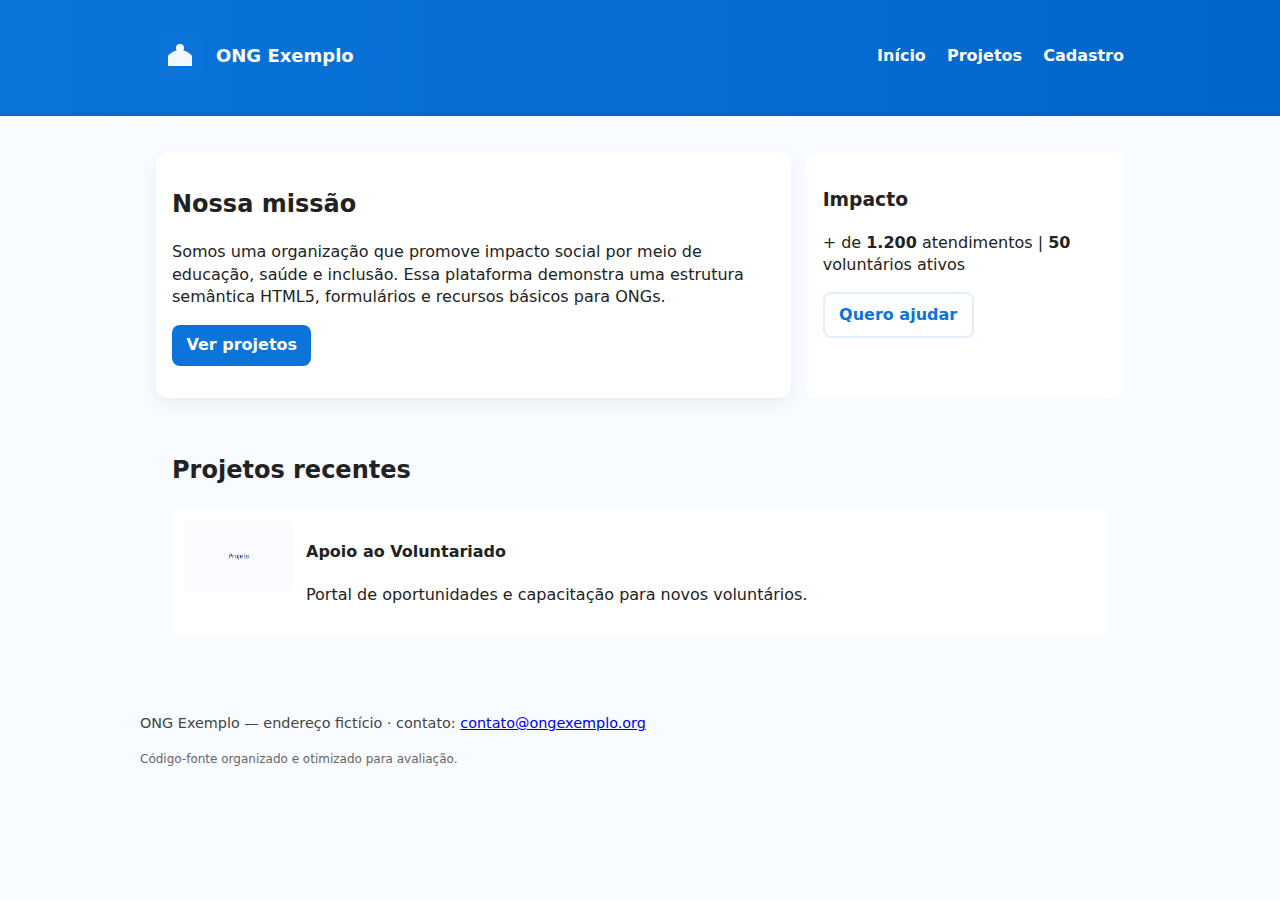
<file: assets/index.html>
<!doctype html>
<html lang="pt-BR">
<head>
  <meta charset="utf-8">
  <meta name="viewport" content="width=device-width,initial-scale=1">
  <title>ONG Exemplo — Início</title>
  <meta name="description" content="Plataforma de exemplo para ONGs — missão, projetos e contato.">
  <link rel="stylesheet" href="css/style.css">
</head>
<body>
  <a class="skip-link" href="#main">Ir para o conteúdo</a>
  <header class="site-header" role="banner">
    <div class="container header-inner">
      <div class="logo">
        <img src="images/logo.svg" alt="Logomarca ONG">
        <h1 class="site-title">ONG Exemplo</h1>
      </div>
      <nav role="navigation" aria-label="Menu principal">
        <a href="index.html">Início</a>
        <a href="projetos.html">Projetos</a>
        <a href="cadastro.html">Cadastro</a>
      </nav>
    </div>
  </header>

  <main id="main" class="container" role="main">
    <section class="hero grid grid-2" aria-labelledby="heroTitle">
      <div class="hero-card">
        <h2 id="heroTitle">Nossa missão</h2>
        <p>Somos uma organização que promove impacto social por meio de educação, saúde e inclusão. Essa plataforma demonstra uma estrutura semântica HTML5, formulários e recursos básicos para ONGs.</p>
        <p><a class="btn" href="projetos.html">Ver projetos</a></p>
      </div>
      <aside class="card" aria-labelledby="impactTitle">
        <h3 id="impactTitle">Impacto</h3>
        <p class="meta">+ de <strong>1.200</strong> atendimentos | <strong>50</strong> voluntários ativos</p>
        <p><a class="btn ghost" href="cadastro.html">Quero ajudar</a></p>
      </aside>
    </section>

    <section aria-labelledby="projects" class="container">
      <h2 id="projects">Projetos recentes</h2>
      <div class="projects">
        <article class="project" aria-labelledby="p1">
          <img src="images/project1-small.png" alt="Imagem do projeto de voluntariado">
          <div>
            <h4 id="p1">Apoio ao Voluntariado</h4>
            <p>Portal de oportunidades e capacitação para novos voluntários.</p>
          </div>
        </article>
      </div>
    </section>
  </main>

  <footer class="site-footer container" role="contentinfo">
    <p>ONG Exemplo — endereço fictício · contato: <a href="mailto:contato@ongexemplo.org">contato@ongexemplo.org</a></p>
    <p><small class="meta">Código-fonte organizado e otimizado para avaliação.</small></p>
  </footer>

  <script src="js/main.js" defer></script>
</body>
</html>
</file>
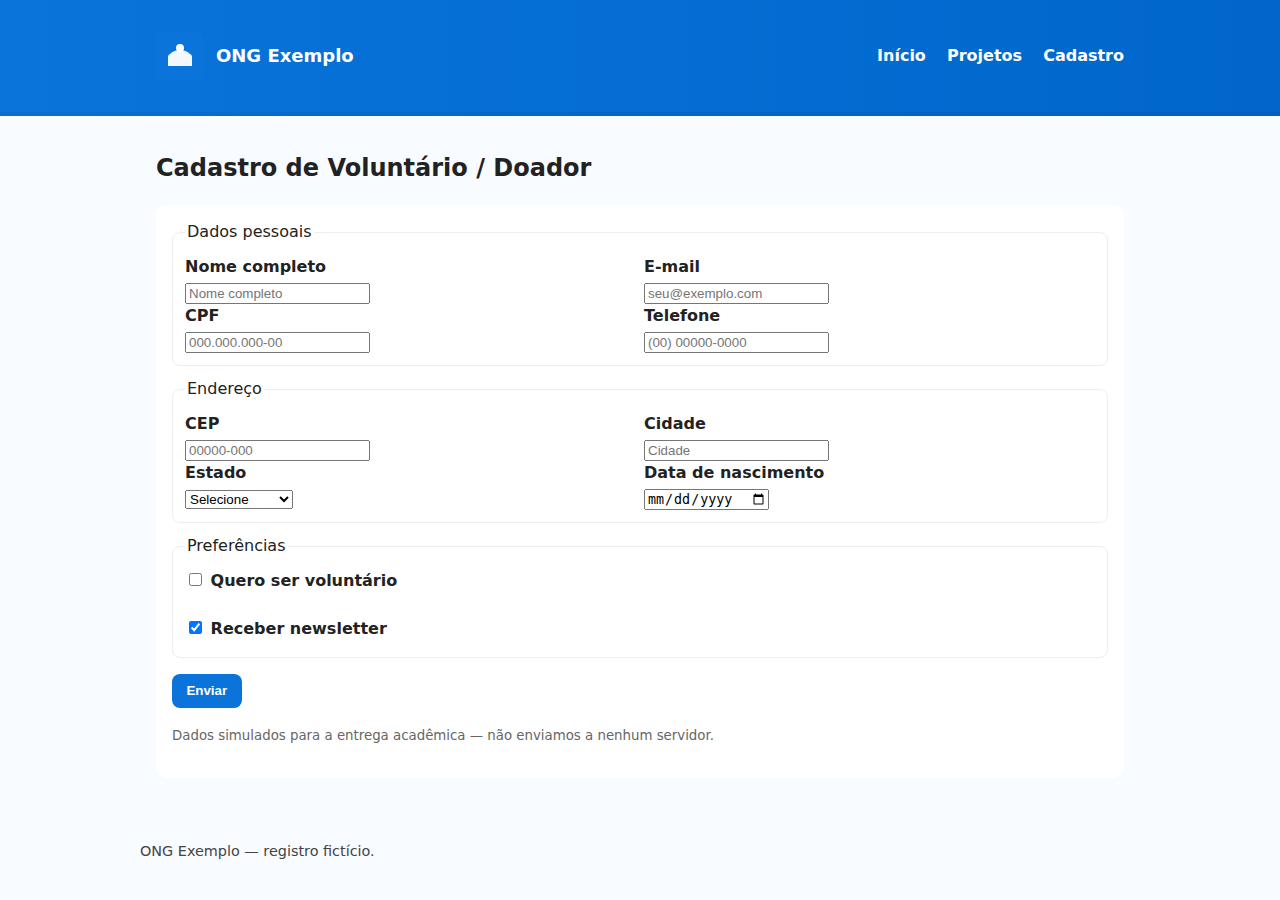
<file: cadastro.html>
<!doctype html>
<html lang="pt-BR">
<head>
  <meta charset="utf-8">
  <meta name="viewport" content="width=device-width,initial-scale=1">
  <title>Cadastro — ONG Exemplo</title>
  <meta name="description" content="Formulário de cadastro para voluntários e apoiadores.">
  <link rel="stylesheet" href="css/style.css">
</head>
<body>
  <a class="skip-link" href="#main">Ir para o conteúdo</a>
  <header class="site-header" role="banner">
    <div class="container header-inner">
      <div class="logo">
        <img src="images/logo.svg" alt="Logomarca ONG">
        <h1 class="site-title">ONG Exemplo</h1>
      </div>
      <nav role="navigation" aria-label="Menu principal">
        <a href="index.html">Início</a>
        <a href="projetos.html">Projetos</a>
        <a href="cadastro.html">Cadastro</a>
      </nav>
    </div>
  </header>

  <main id="main" class="container" role="main" aria-labelledby="formTitle">
    <h2 id="formTitle">Cadastro de Voluntário / Doador</h2>
    <form id="cadastroForm" novalidate>
      <fieldset>
        <legend>Dados pessoais</legend>
        <div class="input-row two">
          <div>
            <label for="nome">Nome completo</label>
            <input id="nome" name="nome" type="text" placeholder="Nome completo" required aria-required="true">
          </div>
          <div>
            <label for="email">E‑mail</label>
            <input id="email" name="email" type="email" placeholder="seu@exemplo.com" required>
          </div>
        </div>

        <div class="input-row two">
          <div>
            <label for="cpf">CPF</label>
            <input id="cpf" name="cpf" type="text" inputmode="numeric" maxlength="14" class="mask" data-type="cpf" placeholder="000.000.000-00" required aria-describedby="cpfHelp">
            <small id="cpfHelp" class="visually-hidden">Formato: 000.000.000-00</small>
          </div>
          <div>
            <label for="telefone">Telefone</label>
            <input id="telefone" name="telefone" type="tel" inputmode="tel" maxlength="15" class="mask" data-type="phone" placeholder="(00) 00000-0000" required>
          </div>
        </div>
      </fieldset>

      <fieldset>
        <legend>Endereço</legend>
        <div class="input-row two">
          <div>
            <label for="cep">CEP</label>
            <input id="cep" name="cep" type="text" maxlength="9" class="mask" data-type="cep" placeholder="00000-000" required>
          </div>
          <div>
            <label for="cidade">Cidade</label>
            <input id="cidade" name="cidade" type="text" placeholder="Cidade" required>
          </div>
        </div>

        <div class="input-row two">
          <div>
            <label for="estado">Estado</label>
            <select id="estado" name="estado" required>
              <option value="">Selecione</option>
              <option value="SP">São Paulo</option>
              <option value="RJ">Rio de Janeiro</option>
              <option value="MG">Minas Gerais</option>
              <option value="BA">Bahia</option>
              <option value="OUTRO">Outro</option>
            </select>
          </div>
          <div>
            <label for="dataNasc">Data de nascimento</label>
            <input id="dataNasc" name="dataNasc" type="date" required>
          </div>
        </div>
      </fieldset>

      <fieldset>
        <legend>Preferências</legend>
        <label><input type="checkbox" name="voluntario" value="1"> Quero ser voluntário</label><br>
        <label><input type="checkbox" name="newsletter" value="1" checked> Receber newsletter</label>
      </fieldset>

      <p><button class="btn" type="submit">Enviar</button></p>
      <p><small class="meta">Dados simulados para a entrega acadêmica — não enviamos a nenhum servidor.</small></p>
    </form>
  </main>

  <footer class="site-footer container" role="contentinfo">
    <p>ONG Exemplo — registro fictício.</p>
  </footer>
  <script src="js/main.js" defer></script>
</body>
</html>
</file>
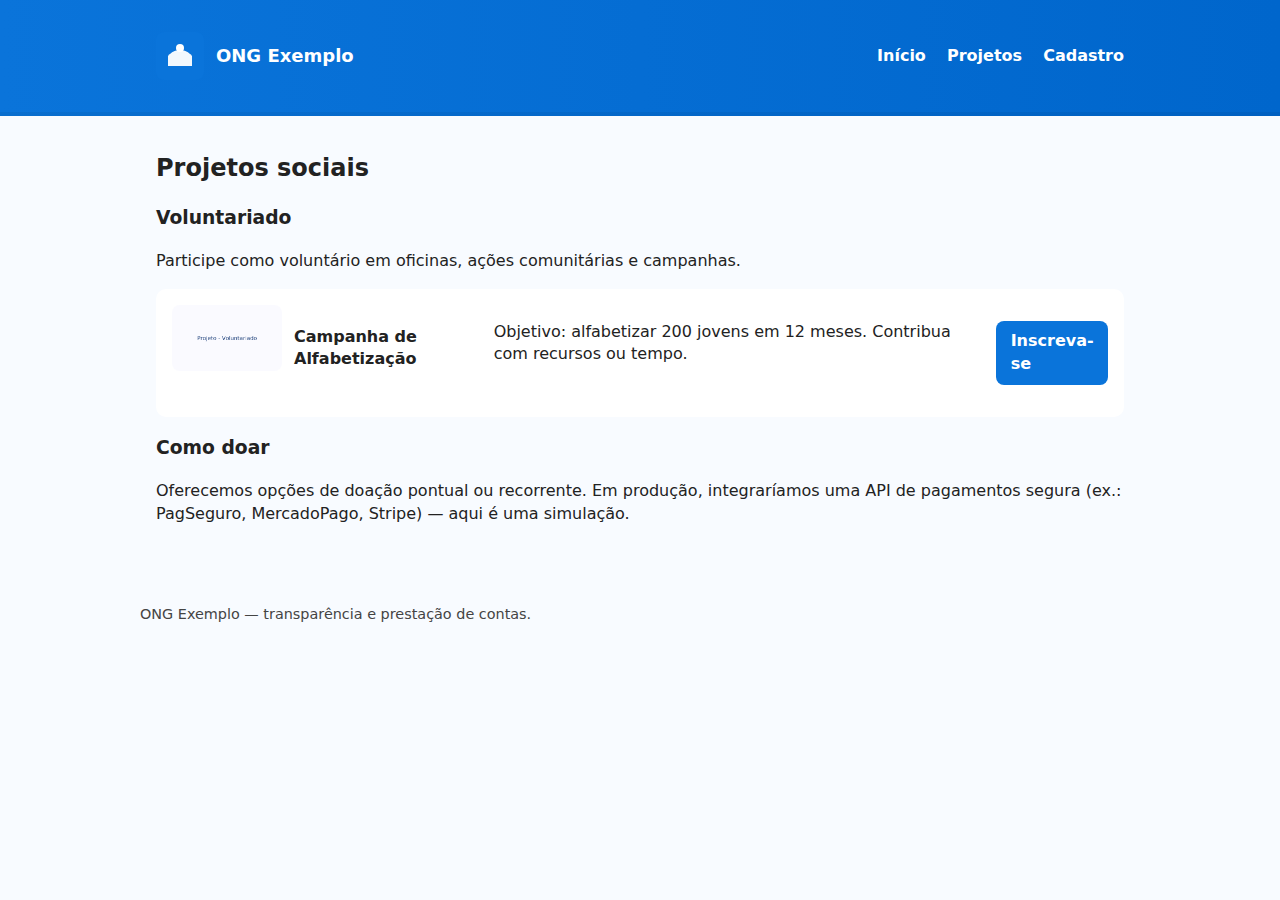
<file: projetos.html>
<!doctype html>
<html lang="pt-BR">
<head>
  <meta charset="utf-8">
  <meta name="viewport" content="width=device-width,initial-scale=1">
  <title>Projetos — ONG Exemplo</title>
  <meta name="description" content="Conheça os projetos e formas de doação.">
  <link rel="stylesheet" href="css/style.css">
</head>
<body>
  <a class="skip-link" href="#main">Ir para o conteúdo</a>
  <header class="site-header" role="banner">
    <div class="container header-inner">
      <div class="logo">
        <img src="images/logo.svg" alt="Logomarca ONG">
        <h1 class="site-title">ONG Exemplo</h1>
      </div>
      <nav role="navigation" aria-label="Menu principal">
        <a href="index.html">Início</a>
        <a href="projetos.html">Projetos</a>
        <a href="cadastro.html">Cadastro</a>
      </nav>
    </div>
  </header>

  <main id="main" class="container" role="main">
    <h2>Projetos sociais</h2>
    <section aria-labelledby="volTitle">
      <h3 id="volTitle">Voluntariado</h3>
      <p>Participe como voluntário em oficinas, ações comunitárias e campanhas.</p>
      <div class="project card" role="article">
        <img src="images/project1.png" alt="Foto da ação de voluntariado" style="max-width:100%;height:auto;border-radius:8px">
        <h4>Campanha de Alfabetização</h4>
        <p>Objetivo: alfabetizar 200 jovens em 12 meses. Contribua com recursos ou tempo.</p>
        <p><a class="btn" href="cadastro.html">Inscreva-se</a></p>
      </div>
    </section>

    <section aria-labelledby="donate">
      <h3 id="donate">Como doar</h3>
      <p>Oferecemos opções de doação pontual ou recorrente. Em produção, integraríamos uma API de pagamentos segura (ex.: PagSeguro, MercadoPago, Stripe) — aqui é uma simulação.</p>
    </section>
  </main>

  <footer class="site-footer container" role="contentinfo">
    <p>ONG Exemplo — transparência e prestação de contas.</p>
  </footer>
  <script src="js/main.js" defer></script>
</body>
</html>
</file>
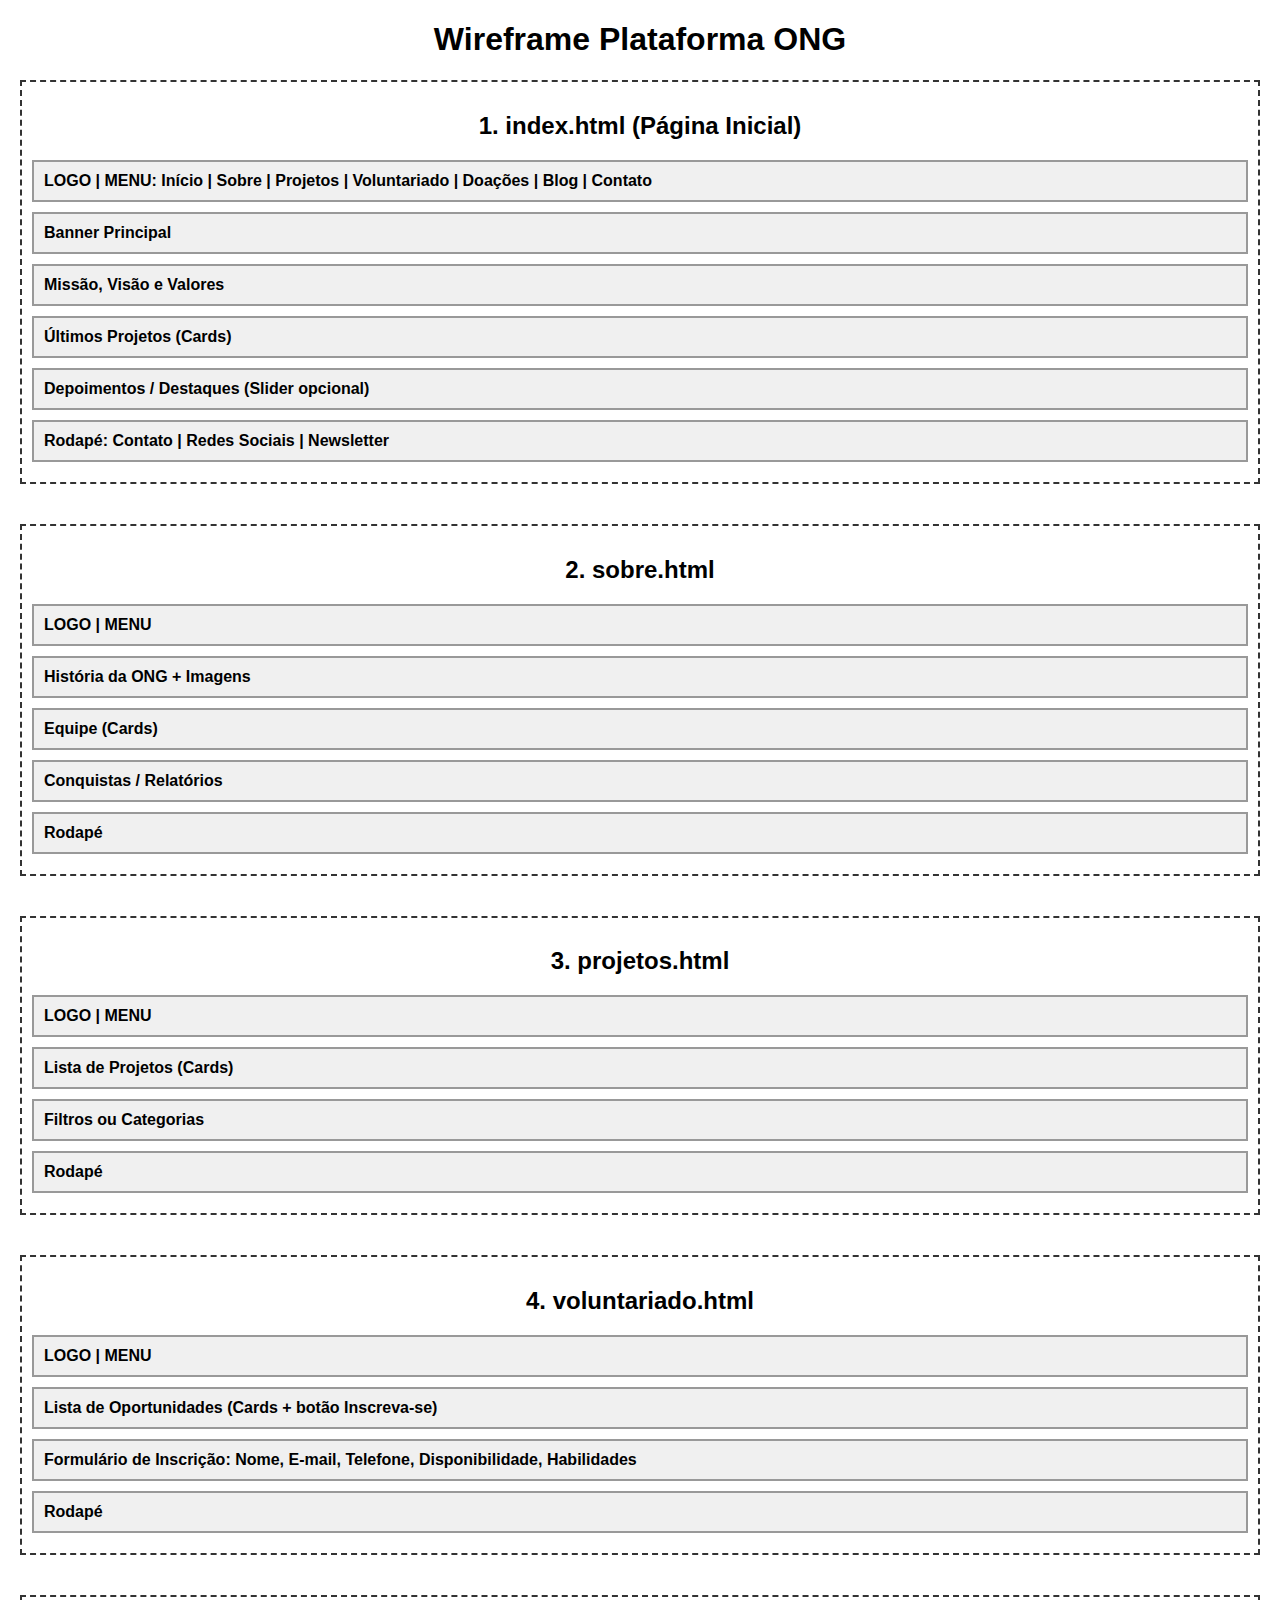
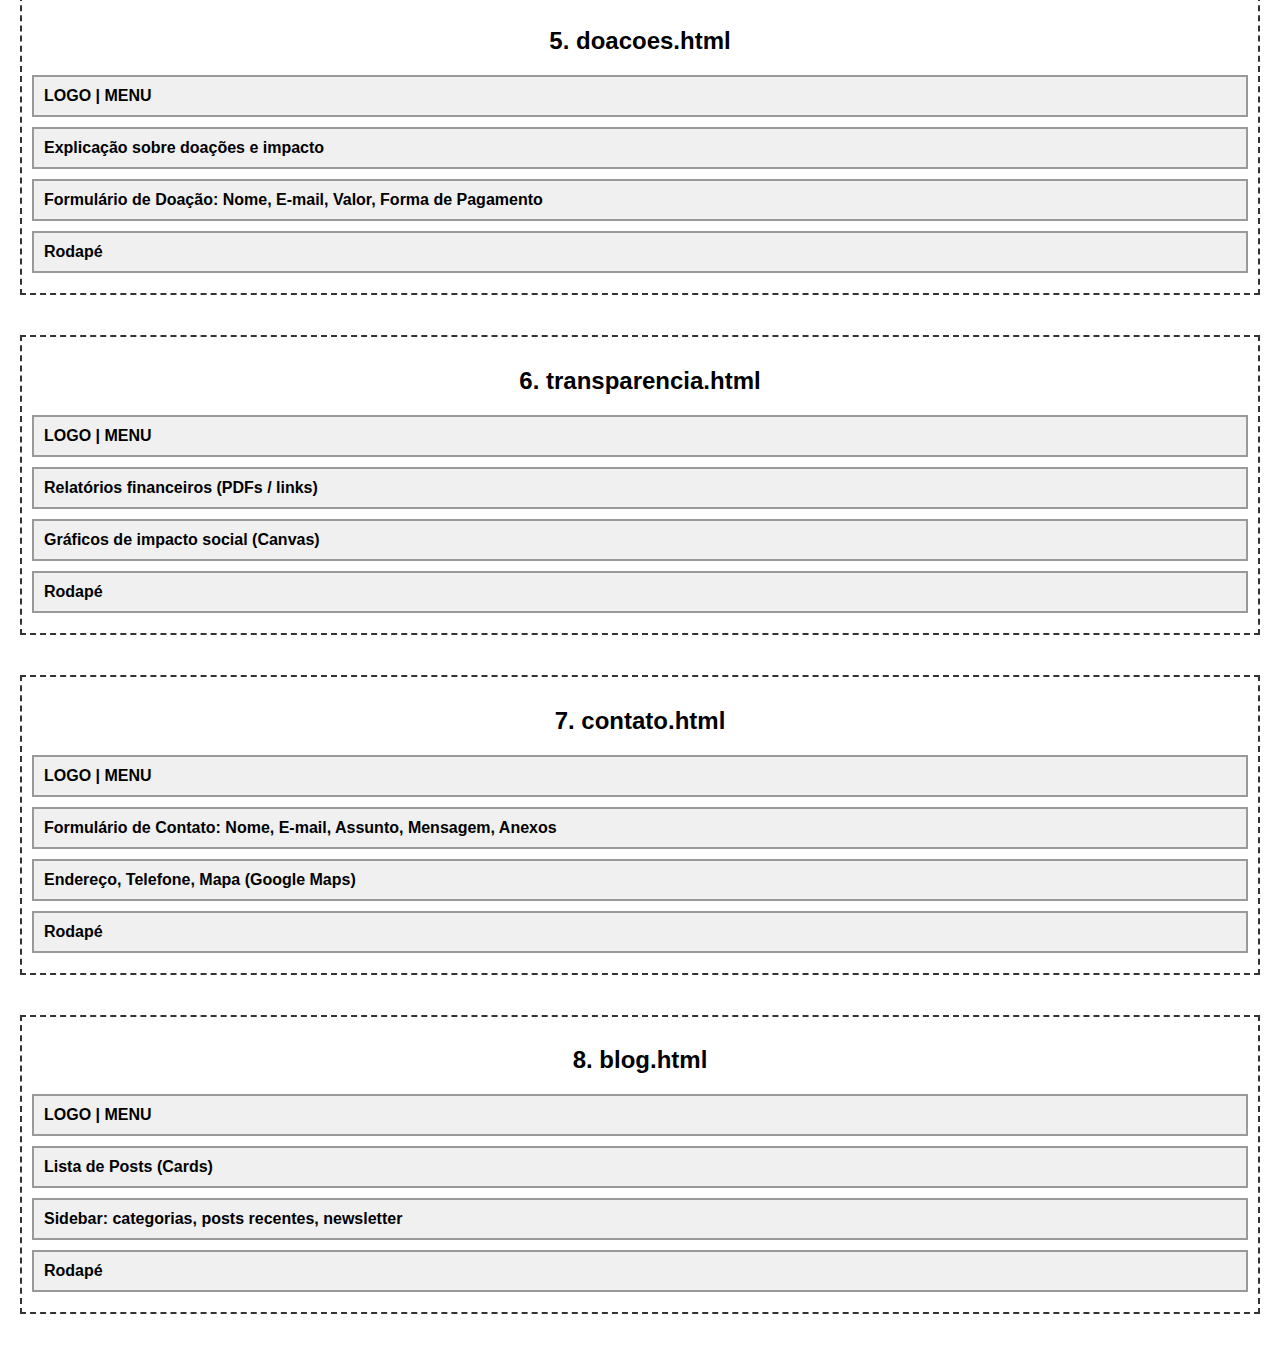
<file: wireframe.html>
<!DOCTYPE html>
<html lang="pt-BR">
<head>
<meta charset="UTF-8">
<title>Wireframe Plataforma ONG</title>
<style>
  body { font-family: Arial, sans-serif; margin: 20px; }
  h1, h2 { text-align: center; }
  .page { border: 2px dashed #333; padding: 10px; margin-bottom: 40px; }
  .section { border: 2px solid #999; margin: 10px 0; padding: 10px; background: #f0f0f0; }
  .section h3 { margin: 0; font-size: 16px; }
</style>
</head>
<body>

<h1>Wireframe Plataforma ONG</h1>

<!-- Página Inicial -->
<div class="page">
  <h2>1. index.html (Página Inicial)</h2>
  <div class="section"><h3>LOGO | MENU: Início | Sobre | Projetos | Voluntariado | Doações | Blog | Contato</h3></div>
  <div class="section"><h3>Banner Principal</h3></div>
  <div class="section"><h3>Missão, Visão e Valores</h3></div>
  <div class="section"><h3>Últimos Projetos (Cards)</h3></div>
  <div class="section"><h3>Depoimentos / Destaques (Slider opcional)</h3></div>
  <div class="section"><h3>Rodapé: Contato | Redes Sociais | Newsletter</h3></div>
</div>

<!-- Sobre -->
<div class="page">
  <h2>2. sobre.html</h2>
  <div class="section"><h3>LOGO | MENU</h3></div>
  <div class="section"><h3>História da ONG + Imagens</h3></div>
  <div class="section"><h3>Equipe (Cards)</h3></div>
  <div class="section"><h3>Conquistas / Relatórios</h3></div>
  <div class="section"><h3>Rodapé</h3></div>
</div>

<!-- Projetos -->
<div class="page">
  <h2>3. projetos.html</h2>
  <div class="section"><h3>LOGO | MENU</h3></div>
  <div class="section"><h3>Lista de Projetos (Cards)</h3></div>
  <div class="section"><h3>Filtros ou Categorias</h3></div>
  <div class="section"><h3>Rodapé</h3></div>
</div>

<!-- Voluntariado -->
<div class="page">
  <h2>4. voluntariado.html</h2>
  <div class="section"><h3>LOGO | MENU</h3></div>
  <div class="section"><h3>Lista de Oportunidades (Cards + botão Inscreva-se)</h3></div>
  <div class="section"><h3>Formulário de Inscrição: Nome, E-mail, Telefone, Disponibilidade, Habilidades</h3></div>
  <div class="section"><h3>Rodapé</h3></div>
</div>

<!-- Doações -->
<div class="page">
  <h2>5. doacoes.html</h2>
  <div class="section"><h3>LOGO | MENU</h3></div>
  <div class="section"><h3>Explicação sobre doações e impacto</h3></div>
  <div class="section"><h3>Formulário de Doação: Nome, E-mail, Valor, Forma de Pagamento</h3></div>
  <div class="section"><h3>Rodapé</h3></div>
</div>

<!-- Transparência -->
<div class="page">
  <h2>6. transparencia.html</h2>
  <div class="section"><h3>LOGO | MENU</h3></div>
  <div class="section"><h3>Relatórios financeiros (PDFs / links)</h3></div>
  <div class="section"><h3>Gráficos de impacto social (Canvas)</h3></div>
  <div class="section"><h3>Rodapé</h3></div>
</div>

<!-- Contato -->
<div class="page">
  <h2>7. contato.html</h2>
  <div class="section"><h3>LOGO | MENU</h3></div>
  <div class="section"><h3>Formulário de Contato: Nome, E-mail, Assunto, Mensagem, Anexos</h3></div>
  <div class="section"><h3>Endereço, Telefone, Mapa (Google Maps)</h3></div>
  <div class="section"><h3>Rodapé</h3></div>
</div>

<!-- Blog -->
<div class="page">
  <h2>8. blog.html</h2>
  <div class="section"><h3>LOGO | MENU</h3></div>
  <div class="section"><h3>Lista de Posts (Cards)</h3></div>
  <div class="section"><h3>Sidebar: categorias, posts recentes, newsletter</h3></div>
  <div class="section"><h3>Rodapé</h3></div>
</div>

</body>
</html>
</file>
<file: assets/css/style.css>
/* style.css - mobile-first */
:root{
  --primary:#0a74da;
  --accent:#06c;
  --bg:#f8fbff;
  --text:#222;
  --max-width:1000px;
  font-family: system-ui, -apple-system, "Segoe UI", Roboto, "Helvetica Neue", Arial;
}
*{box-sizing:border-box}
html,body{height:100%}
body{
  margin:0;
  background:var(--bg);
  color:var(--text);
  line-height:1.4;
  -webkit-font-smoothing:antialiased;
}
.container{max-width:var(--max-width);margin:0 auto;padding:1rem;}
header.site-header{
  background:linear-gradient(90deg,var(--primary),var(--accent));
  color:white;padding:1rem 0;border-bottom:4px solid rgba(0,0,0,0.05);
}
.header-inner{display:flex;align-items:center;gap:1rem;justify-content:space-between}
.logo{display:flex;align-items:center;gap:.75rem}
.logo img{height:48px;width:48px;border-radius:6px}
h1.site-title{font-size:1.125rem;margin:0}
nav a{color:white;text-decoration:none;margin-left:1rem;font-weight:600}
.skip-link{position:absolute;left:-999px;top:auto;width:1px;height:1px;overflow:hidden}
.skip-link:focus{left:1rem;top:1rem;width:auto;height:auto;background:#fff;padding:.5rem;border-radius:4px;z-index:1000}

/* Hero */
.hero{padding:1.25rem 0}
.hero-card{background:white;padding:1rem;border-radius:12px;box-shadow:0 6px 18px rgba(2,6,23,0.06)}
.grid{display:grid;gap:1rem}
.grid-2{grid-template-columns:1fr; }
@media(min-width:800px){ .grid-2{grid-template-columns:2fr 1fr;} }

/* Projects list */
.projects{display:grid;gap:1rem}
.project{background:white;padding:0.75rem;border-radius:10px;display:flex;gap:0.75rem;align-items:flex-start}
.project img{width:110px;height:72px;object-fit:cover;border-radius:8px}

/* Form */
form{background:white;padding:1rem;border-radius:10px}
fieldset{border:1px solid #eee;padding:0.75rem;border-radius:8px;margin:0 0 0.75rem 0}
label{display:block;font-weight:600;margin-bottom:0.25rem}
.input-row{display:grid;grid-template-columns:1fr;gap:.5rem}
@media(min-width:600px){.input-row.two{grid-template-columns:1fr 1fr} }

/* Buttons */
.btn{display:inline-block;background:var(--primary);color:white;padding:.6rem .9rem;border-radius:8px;text-decoration:none;border:none;font-weight:700}
.btn.ghost{background:transparent;color:var(--primary);border:2px solid rgba(10,116,218,0.12)}

/* Footer */
.site-footer{padding:1rem 0;margin-top:1rem;font-size:.9rem;color:#444}
small.meta{color:#666}

/* Accessibility helpers */
.visually-hidden{position:absolute!important;height:1px;width:1px;overflow:hidden;clip:rect(1px,1px,1px,1px);white-space:nowrap}

/* Utility */
.row{display:flex;gap:1rem;flex-wrap:wrap}
.card{background:white;padding:1rem;border-radius:10px}
</file>
<file: css/style.css>
/* style.css - mobile-first */
:root{
  --primary:#0a74da;
  --accent:#06c;
  --bg:#f8fbff;
  --text:#222;
  --max-width:1000px;
  font-family: system-ui, -apple-system, "Segoe UI", Roboto, "Helvetica Neue", Arial;
}
*{box-sizing:border-box}
html,body{height:100%}
body{
  margin:0;
  background:var(--bg);
  color:var(--text);
  line-height:1.4;
  -webkit-font-smoothing:antialiased;
}
.container{max-width:var(--max-width);margin:0 auto;padding:1rem;}
header.site-header{
  background:linear-gradient(90deg,var(--primary),var(--accent));
  color:white;padding:1rem 0;border-bottom:4px solid rgba(0,0,0,0.05);
}
.header-inner{display:flex;align-items:center;gap:1rem;justify-content:space-between}
.logo{display:flex;align-items:center;gap:.75rem}
.logo img{height:48px;width:48px;border-radius:6px}
h1.site-title{font-size:1.125rem;margin:0}
nav a{color:white;text-decoration:none;margin-left:1rem;font-weight:600}
.skip-link{position:absolute;left:-999px;top:auto;width:1px;height:1px;overflow:hidden}
.skip-link:focus{left:1rem;top:1rem;width:auto;height:auto;background:#fff;padding:.5rem;border-radius:4px;z-index:1000}

/* Hero */
.hero{padding:1.25rem 0}
.hero-card{background:white;padding:1rem;border-radius:12px;box-shadow:0 6px 18px rgba(2,6,23,0.06)}
.grid{display:grid;gap:1rem}
.grid-2{grid-template-columns:1fr; }
@media(min-width:800px){ .grid-2{grid-template-columns:2fr 1fr;} }

/* Projects list */
.projects{display:grid;gap:1rem}
.project{background:white;padding:0.75rem;border-radius:10px;display:flex;gap:0.75rem;align-items:flex-start}
.project img{width:110px;height:72px;object-fit:cover;border-radius:8px}

/* Form */
form{background:white;padding:1rem;border-radius:10px}
fieldset{border:1px solid #eee;padding:0.75rem;border-radius:8px;margin:0 0 0.75rem 0}
label{display:block;font-weight:600;margin-bottom:0.25rem}
.input-row{display:grid;grid-template-columns:1fr;gap:.5rem}
@media(min-width:600px){.input-row.two{grid-template-columns:1fr 1fr} }

/* Buttons */
.btn{display:inline-block;background:var(--primary);color:white;padding:.6rem .9rem;border-radius:8px;text-decoration:none;border:none;font-weight:700}
.btn.ghost{background:transparent;color:var(--primary);border:2px solid rgba(10,116,218,0.12)}

/* Footer */
.site-footer{padding:1rem 0;margin-top:1rem;font-size:.9rem;color:#444}
small.meta{color:#666}

/* Accessibility helpers */
.visually-hidden{position:absolute!important;height:1px;width:1px;overflow:hidden;clip:rect(1px,1px,1px,1px);white-space:nowrap}

/* Utility */
.row{display:flex;gap:1rem;flex-wrap:wrap}
.card{background:white;padding:1rem;border-radius:10px}
</file>
